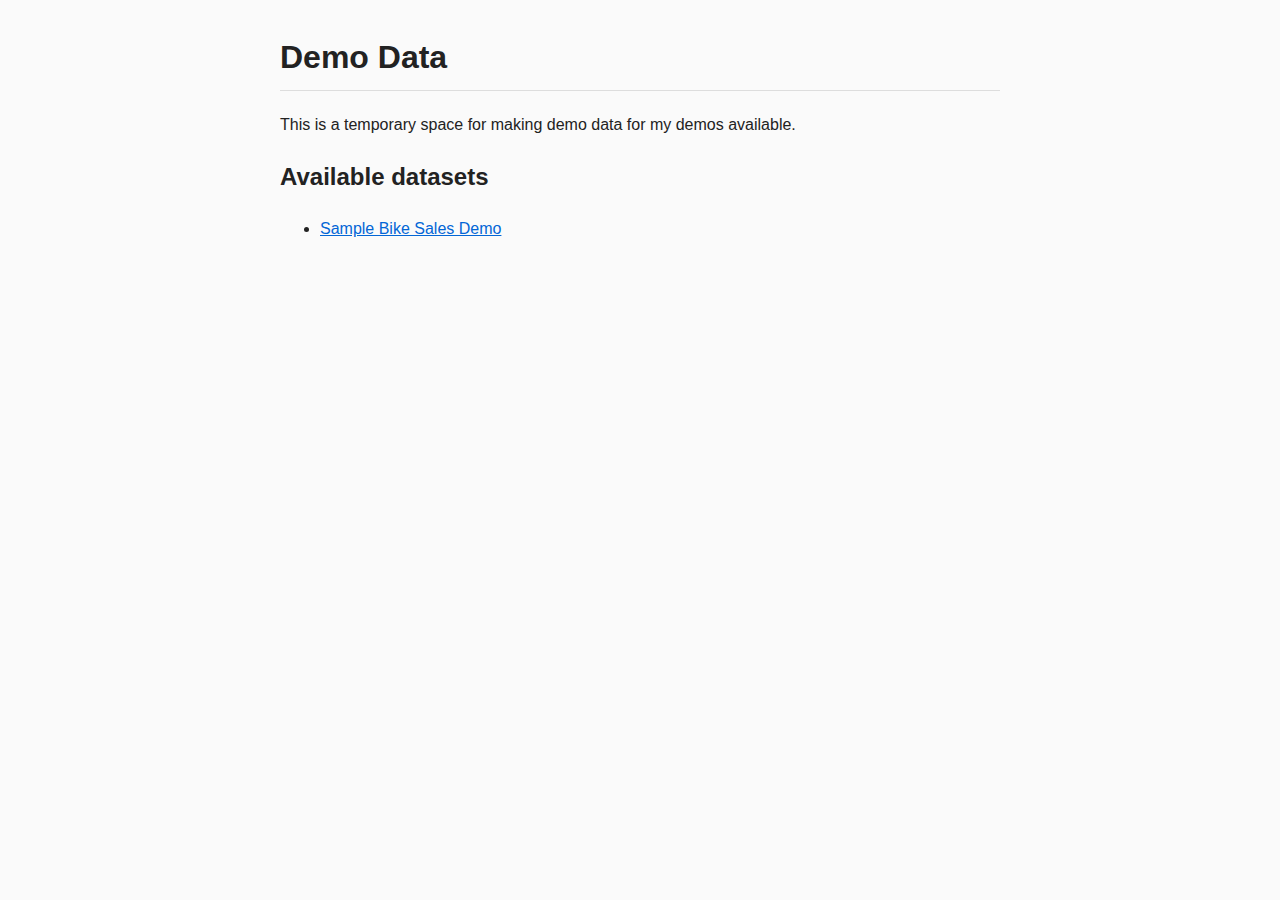
<file: index.html>
<!DOCTYPE html>
<html lang="en">
<head>
    <meta charset="utf-8">
    <meta name="viewport" content="width=device-width, initial-scale=1">
    <title>Demo Data</title>
    <link rel="stylesheet" href="style.css">
</head>
<body>
    <h1>Demo Data</h1>
    <p>This is a temporary space for making demo data for my demos available.</p>
    <h2>Available datasets</h2>
    <ul>
        <li><a href="Sample_Bike_Sales_Demo/">Sample Bike Sales Demo</a></li>
    </ul>
</body>
</html>
</file>
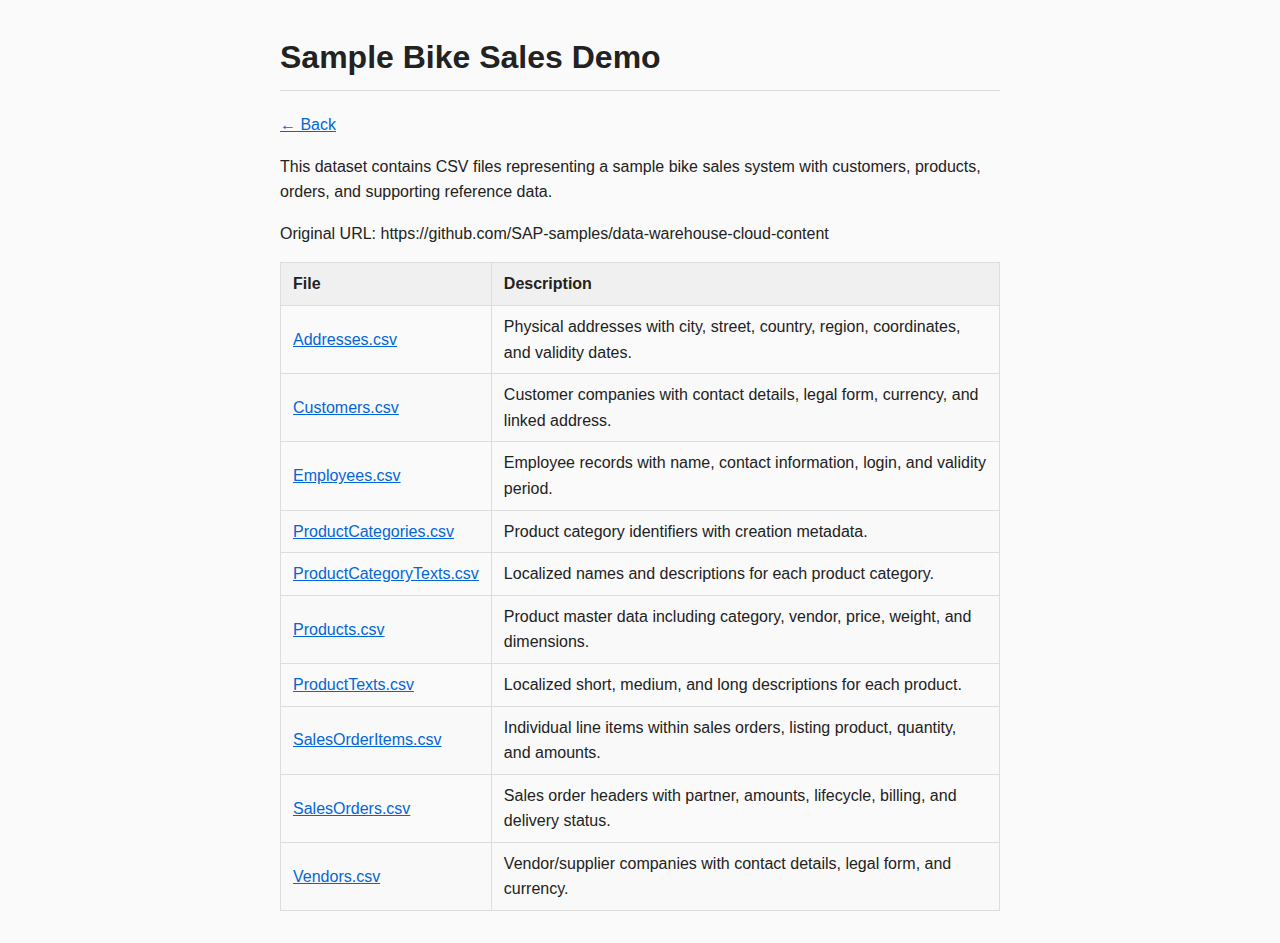
<file: Sample_Bike_Sales_Demo/index.html>
<!DOCTYPE html>
<html lang="en">
<head>
    <meta charset="utf-8">
    <meta name="viewport" content="width=device-width, initial-scale=1">
    <title>Sample Bike Sales Demo</title>
    <link rel="stylesheet" href="../style.css">
</head>
<body>
    <h1>Sample Bike Sales Demo</h1>
    <p><a href="../">&larr; Back</a></p>
    <p>This dataset contains CSV files representing a sample bike sales system with customers, products, orders, and supporting reference data.</p>
    <p>Original URL: <a href="https://github.com/SAP-samples/data-warehouse-cloud-content"></a>https://github.com/SAP-samples/data-warehouse-cloud-content</a></p>
    <table>
        <thead>
            <tr>
                <th>File</th>
                <th>Description</th>
            </tr>
        </thead>
        <tbody>
            <tr>
                <td><a href="Addresses.csv">Addresses.csv</a></td>
                <td>Physical addresses with city, street, country, region, coordinates, and validity dates.</td>
            </tr>
            <tr>
                <td><a href="Customers.csv">Customers.csv</a></td>
                <td>Customer companies with contact details, legal form, currency, and linked address.</td>
            </tr>
            <tr>
                <td><a href="Employees.csv">Employees.csv</a></td>
                <td>Employee records with name, contact information, login, and validity period.</td>
            </tr>
            <tr>
                <td><a href="ProductCategories.csv">ProductCategories.csv</a></td>
                <td>Product category identifiers with creation metadata.</td>
            </tr>
            <tr>
                <td><a href="ProductCategoryTexts.csv">ProductCategoryTexts.csv</a></td>
                <td>Localized names and descriptions for each product category.</td>
            </tr>
            <tr>
                <td><a href="Products.csv">Products.csv</a></td>
                <td>Product master data including category, vendor, price, weight, and dimensions.</td>
            </tr>
            <tr>
                <td><a href="ProductTexts.csv">ProductTexts.csv</a></td>
                <td>Localized short, medium, and long descriptions for each product.</td>
            </tr>
            <tr>
                <td><a href="SalesOrderItems.csv">SalesOrderItems.csv</a></td>
                <td>Individual line items within sales orders, listing product, quantity, and amounts.</td>
            </tr>
            <tr>
                <td><a href="SalesOrders.csv">SalesOrders.csv</a></td>
                <td>Sales order headers with partner, amounts, lifecycle, billing, and delivery status.</td>
            </tr>
            <tr>
                <td><a href="Vendors.csv">Vendors.csv</a></td>
                <td>Vendor/supplier companies with contact details, legal form, and currency.</td>
            </tr>
        </tbody>
    </table>
</body>
</html>
</file>
<file: style.css>
body {
    font-family: -apple-system, "Segoe UI", Helvetica, Arial, sans-serif;
    max-width: 720px;
    margin: 2rem auto;
    padding: 0 1rem;
    line-height: 1.6;
    color: #222;
    background: #fafafa;
}

h1 {
    border-bottom: 1px solid #ddd;
    padding-bottom: 0.4rem;
}

a {
    color: #0366d6;
}

table {
    border-collapse: collapse;
    width: 100%;
    margin: 1rem 0;
}

th, td {
    text-align: left;
    padding: 0.5rem 0.75rem;
    border: 1px solid #ddd;
}

th {
    background: #f0f0f0;
}

tr:nth-child(even) {
    background: #f9f9f9;
}
</file>
